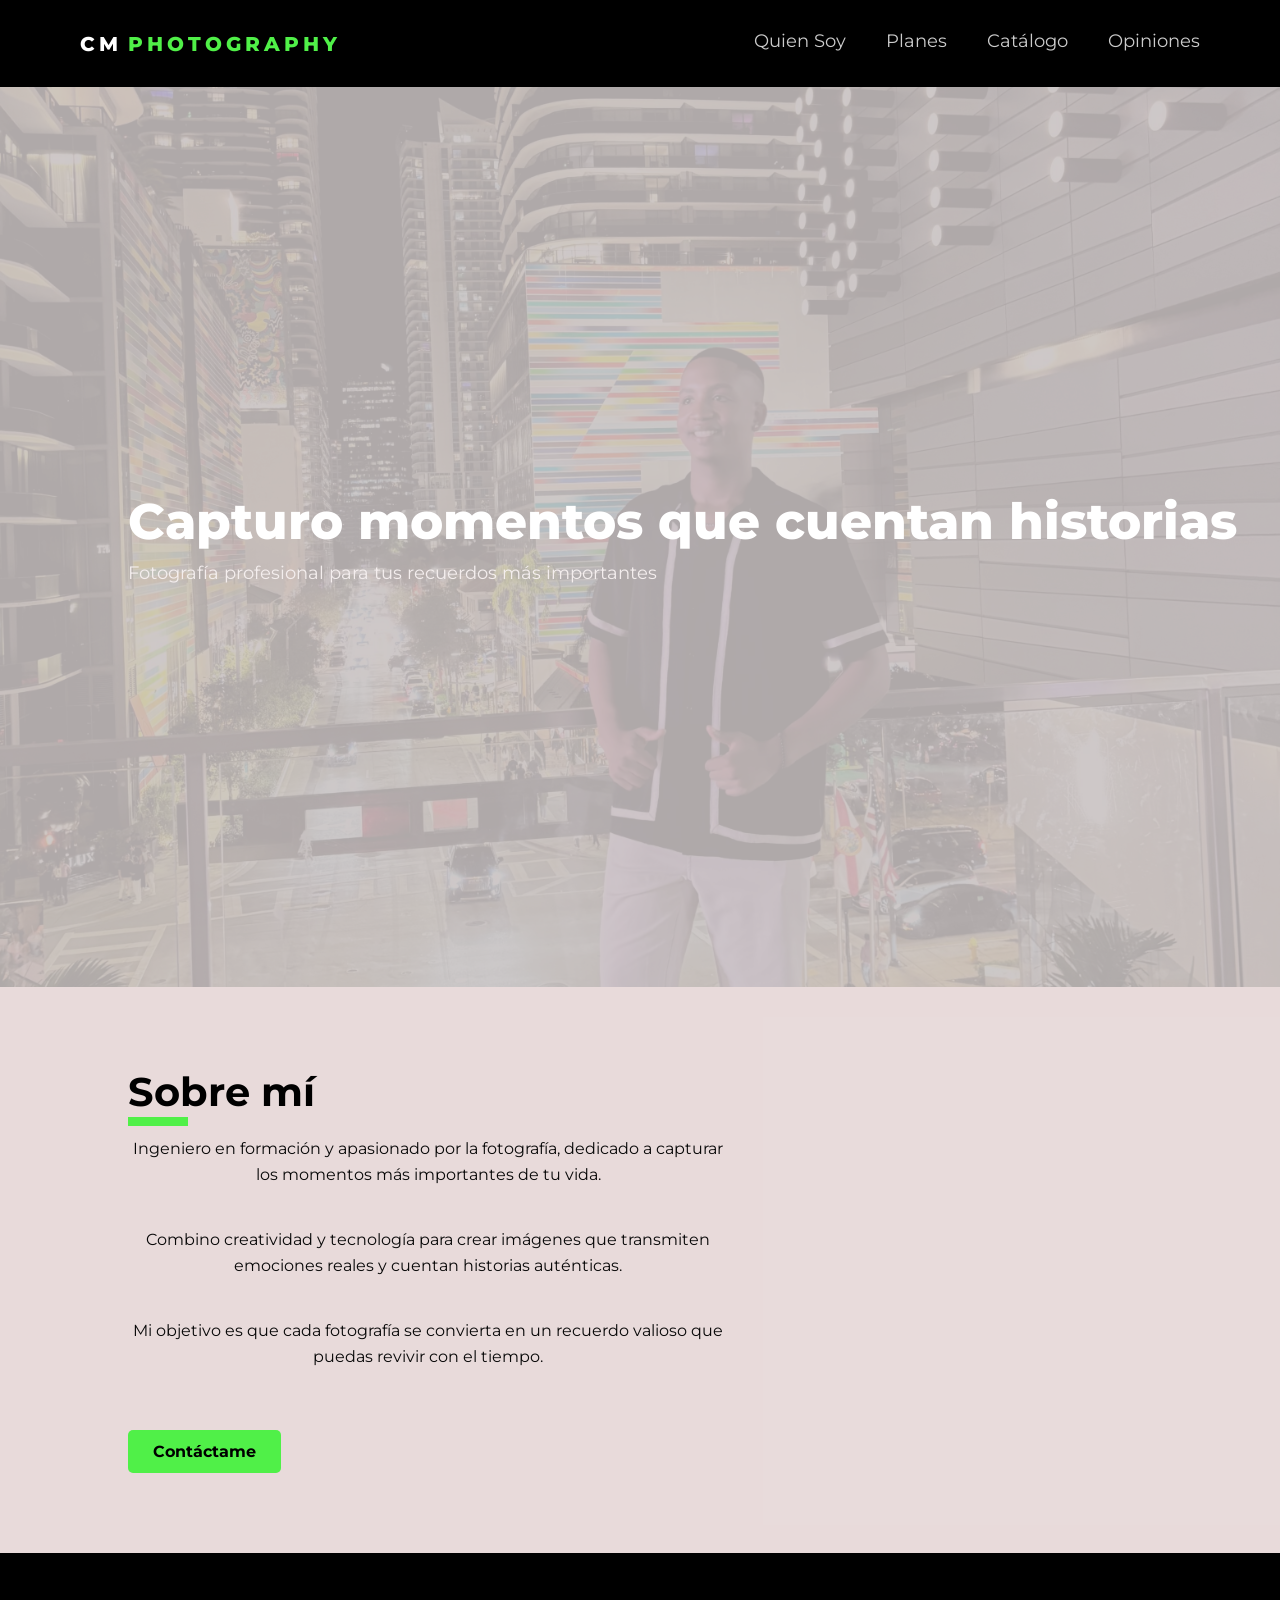
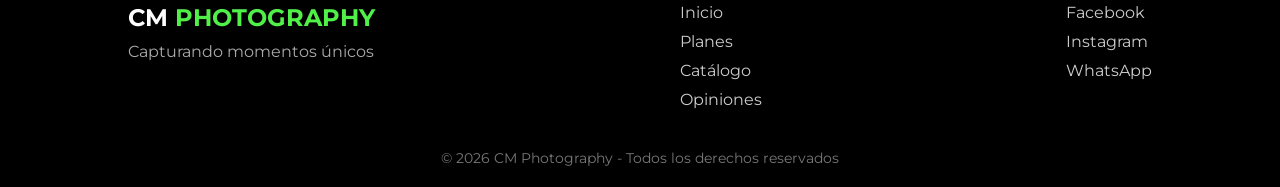
<file: index.html>
<!DOCTYPE html>
<html lang="es">
<head>
  <meta charset="UTF-8">
  <meta name="viewport" content="width=device-width, initial-scale=1.0">
  <title>CM Photography</title>
  <link rel="icon" type="image/png" href="imagenes/LOGOO.png">
  <link rel="stylesheet" href="css/style.css">

  <link href="https://fonts.googleapis.com/css2?family=Montserrat:wght@400;600;700&display=swap" rel="stylesheet">
</head>

<body>

<header>
  <div class="logo">
    <span class="cine">CM</span>
    <span class="grid">PHOTOGRAPHY</span>
  </div>

  <nav>
    <a href="index.html">Quien Soy</a>
    <a href="Planes.html">Planes</a>
    <a href="Catalogo.html">Catálogo</a>
    <a href="opiniones.html">Opiniones</a>
  </nav>
</header>

<!-- HERO -->
<section class="hero">

  <img src="imagenes/foto.jpeg" alt="Foto personal">

  <div class="hero-text">
    <h1>Capturo momentos que cuentan historias</h1>
    <p>Fotografía profesional para tus recuerdos más importantes</p>
  </div>

</section>

<!-- SOBRE MI -->
<section class="about">

  <div class="about-text">
    <h2>Sobre mí</h2>

    <p>
      Ingeniero en formación y apasionado por la fotografía, dedicado a capturar los momentos más importantes de tu vida.
    </p>

    <p>
      Combino creatividad y tecnología para crear imágenes que transmiten emociones reales y cuentan historias auténticas.
    </p>

    <p>
      Mi objetivo es que cada fotografía se convierta en un recuerdo valioso que puedas revivir con el tiempo.
    </p>

    <a href="#" class="btn">Contáctame</a>
  </div>

</section>

<footer class="footer">

  <div class="footer-container">

    <div class="footer-logo">
      <h3>CM <span>PHOTOGRAPHY</span></h3>
      <p>Capturando momentos únicos</p>
    </div>

    <div class="footer-links">
      <a href="index.html">Inicio</a>
      <a href="Planes.html">Planes</a>
      <a href="Catalogo.html">Catálogo</a>
      <a href="opiniones.html">Opiniones</a>
    </div>

    <div class="footer-social">
      <a href="#">Facebook</a>
      <a href="#">Instagram</a>
      <a href="#">WhatsApp</a>
    </div>

  </div>

  <p class="copy">© 2026 CM Photography - Todos los derechos reservados</p>

</footer>

</body>
</html>
</file>
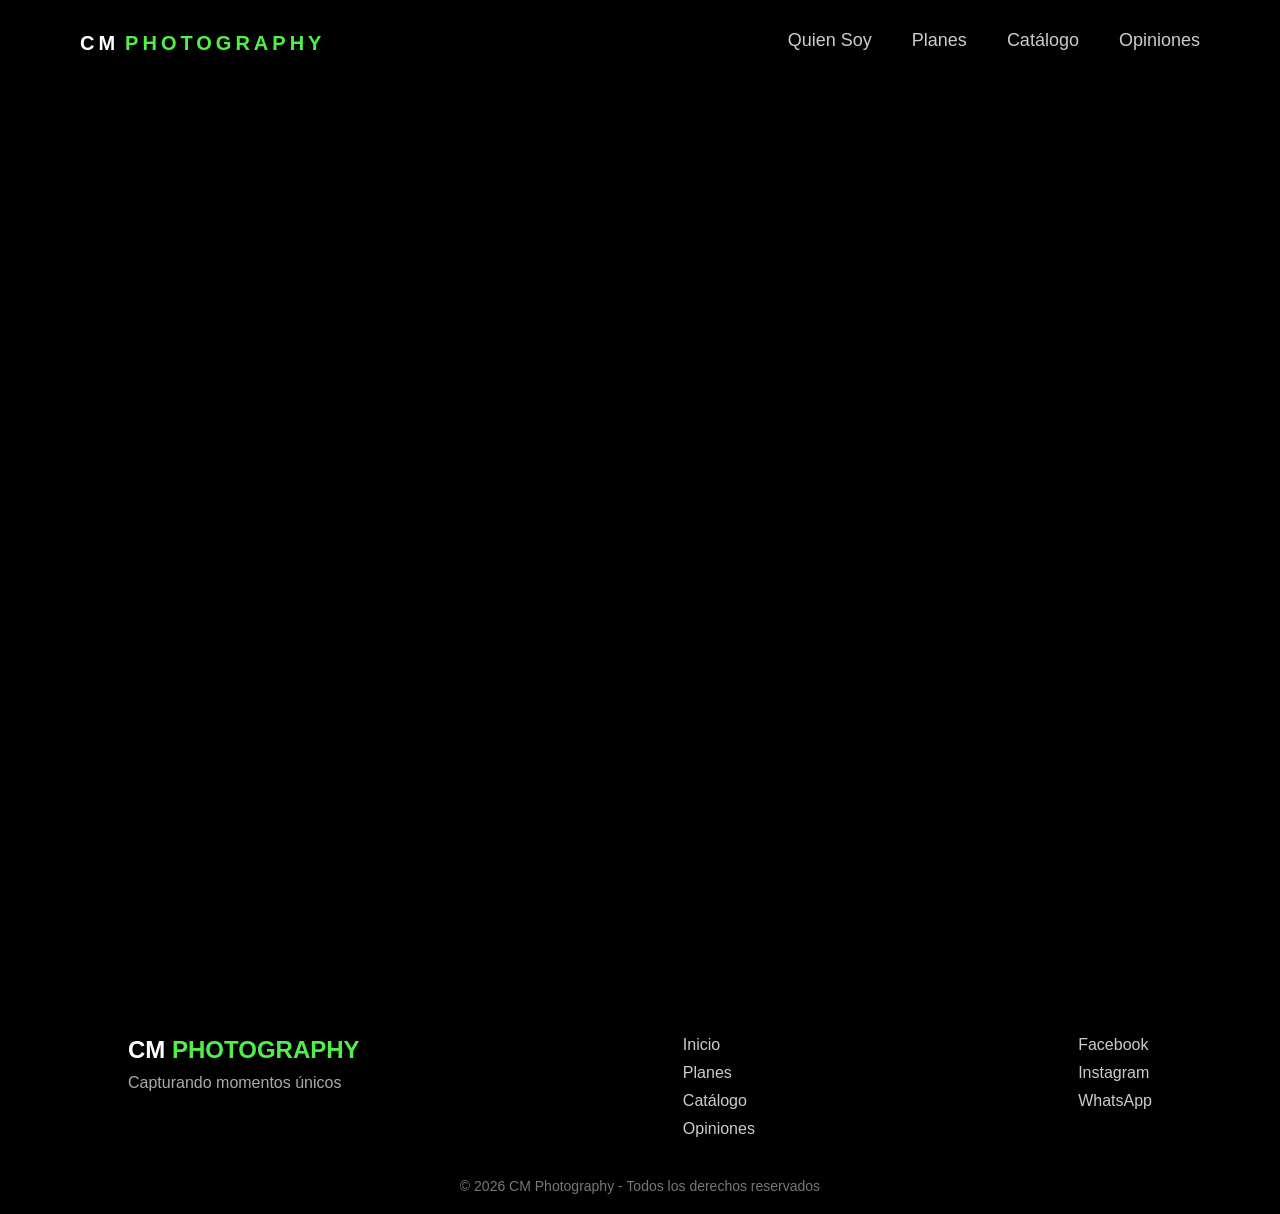
<file: Catalogo.html>
<!DOCTYPE html>
<html lang="en">
<head>
    <meta charset="UTF-8">
    <meta name="viewport" content="width=device-width, initial-scale=1.0">
    <title>CM Photography</title>
  <link rel="icon" type="image/png" href="imagenes/LOGOO.png">
    <link rel="stylesheet" href="css/style.css">
    <link rel="stylesheet" href="Catálogo.css">
</head>
<body>
<header>
  <div class="logo">
    <span class="cine">CM</span>
    <span class="grid">PHOTOGRAPHY</span>
  </div>

  <nav>
    <a href="index.html">Quien Soy</a>
    <a href="Planes.html">Planes</a>
    <a href="Catalogo.html">Catálogo </a>
    <a href="opiniones.html">Opiniones</a>
  </nav>
</header>

<div class="gallery">
  <div class="card card1" style="--i:1;"><img src="imagenes/paisaje.jpeg"></div>
  <div class="card card2" style="--i:2;"><img src="imagenes/mont.jpeg"></div>
  <div class="card card3" style="--i:3;"><img src="imagenes/pasa1.jpeg"></div>
  <div class="card card4" style="--i:4;"><img src="imagenes/pers.jpeg"></div>
  <div class="card card5" style="--i:5;"><img src="imagenes/retrato.jpeg"></div>
  <div class="card card6" style="--i:6;"><img src="imagenes/ak.jpeg"></div>
  <div class="card card7" style="--i:7;"><img src="imagenes/lod.jpeg"></div>
  <div class="card card8" style="--i:8;"><img src="imagenes/persnm.jpeg"></div>
</div>

    <footer class="footer">

  <div class="footer-container">

    <div class="footer-logo">
      <h3>CM <span>PHOTOGRAPHY</span></h3>
      <p>Capturando momentos únicos</p>
    </div>

    <div class="footer-links">
      <a href="index.html">Inicio</a>
      <a href="Planes.html">Planes</a>
      <a href="Catalogo.html">Catálogo </a>
      <a href="opiniones.html">Opiniones</a>
    </div>

    <div class="footer-social">
      <a href="#">Facebook</a>
      <a href="#">Instagram</a>
      <a href="#">WhatsApp</a>
    </div>

  </div>

  <p class="copy">© 2026 CM Photography - Todos los derechos reservados</p>

</footer>
</body>
</html>
</file>
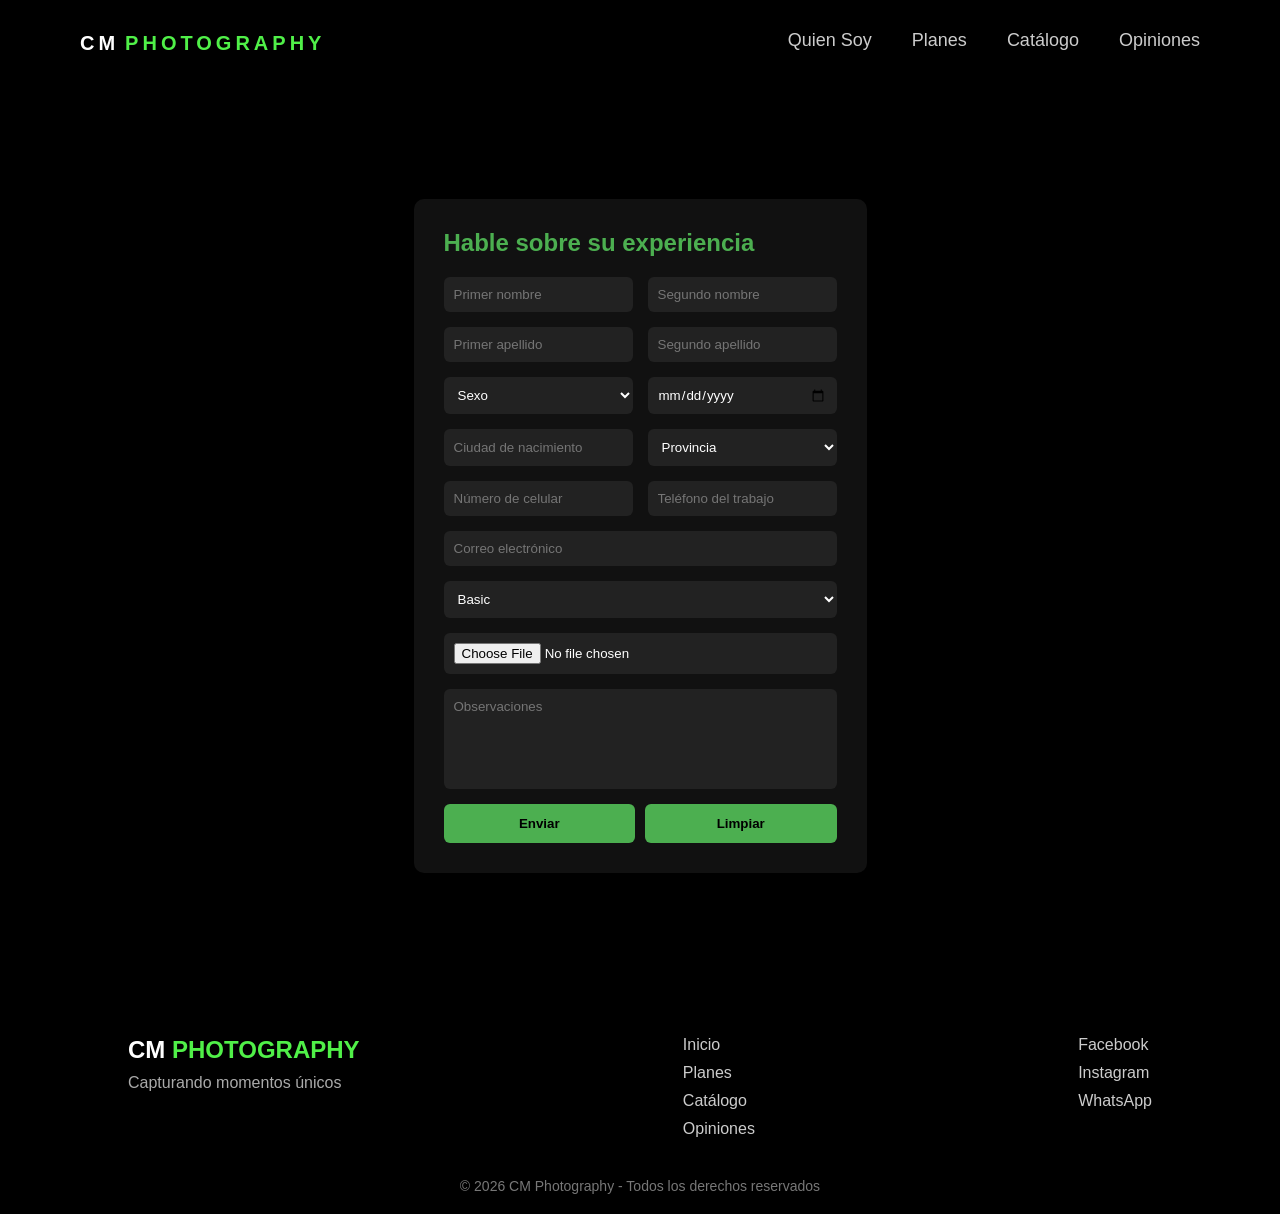
<file: opiniones.html>
<!DOCTYPE html>
<html lang="es">
<head>
    <meta charset="UTF-8">
    <meta name="viewport" content="width=device-width, initial-scale=1.0">
    <title>CM Photography</title>
    <link rel="icon" type="image/png" href="imagenes/LOGOO.png">
    <link rel="stylesheet" href="css/style.css">
    <link rel="stylesheet" href="opiniones.css">
</head>

<body>

<header>
  <div class="logo">
    <span class="cine">CM</span>
    <span class="grid">PHOTOGRAPHY</span>
  </div>

  <nav>
    <a href="index.html">Quien Soy</a>
    <a href="Planes.html">Planes</a>
    <a href="Catalogo.html">Catálogo</a>
    <a href="opiniones.html">Opiniones</a>
  </nav>
</header>

<!-- CONTENEDOR CENTRADO -->
<div class="form-container">

  <section class="form-section">
    <h2>Hable sobre su experiencia</h2>

    <form class="form-grid">

      <!-- Datos personales -->
      <input type="text" placeholder="Primer nombre">
      <input type="text" placeholder="Segundo nombre">

      <input type="text" placeholder="Primer apellido">
      <input type="text" placeholder="Segundo apellido">

      <select>
        <option>Sexo</option>
        <option>Masculino</option>
        <option>Femenino</option>
      </select>

      <input type="date">

      <!-- Ubicación -->
      <input type="text" placeholder="Ciudad de nacimiento">

      <select>
        <option>Provincia</option>
        <option>Azua</option>
        <option>Santo Domingo</option>
        <option>Santiago</option>
      </select>

      <!-- Contacto -->
      <input type="tel" placeholder="Número de celular">
      <input type="tel" placeholder="Teléfono del trabajo">

      <input type="email" placeholder="Correo electrónico" class="full-width">

      <!-- Servicio -->
      <select class="full-width">
        <option>Basic</option>
        <option>Standar</option>
        <option>Premium</option>
      </select>

      <!-- Subir imagen -->
      <input type="file" class="full-width">

      <!-- Observaciones -->
      <textarea placeholder="Observaciones" class="full-width"></textarea>

      <!-- Botones -->
      <div class="buttons full-width">
        <button type="submit">Enviar</button>
        <button type="reset">Limpiar</button>
      </div>

    </form>
  </section>

</div>

<footer class="footer">

  <div class="footer-container">

    <div class="footer-logo">
      <h3>CM <span>PHOTOGRAPHY</span></h3>
      <p>Capturando momentos únicos</p>
    </div>

    <div class="footer-links">
      <a href="index.html">Inicio</a>
      <a href="Planes.html">Planes</a>
      <a href="Catalogo.html">Catálogo</a>
      <a href="opiniones.html">Opiniones</a>
    </div>

    <div class="footer-social">
      <a href="#">Facebook</a>
      <a href="#">Instagram</a>
      <a href="#">WhatsApp</a>
    </div>

  </div>

  <p class="copy">© 2026 CM Photography - Todos los derechos reservados</p>

</footer>

</body>
</html>
</file>
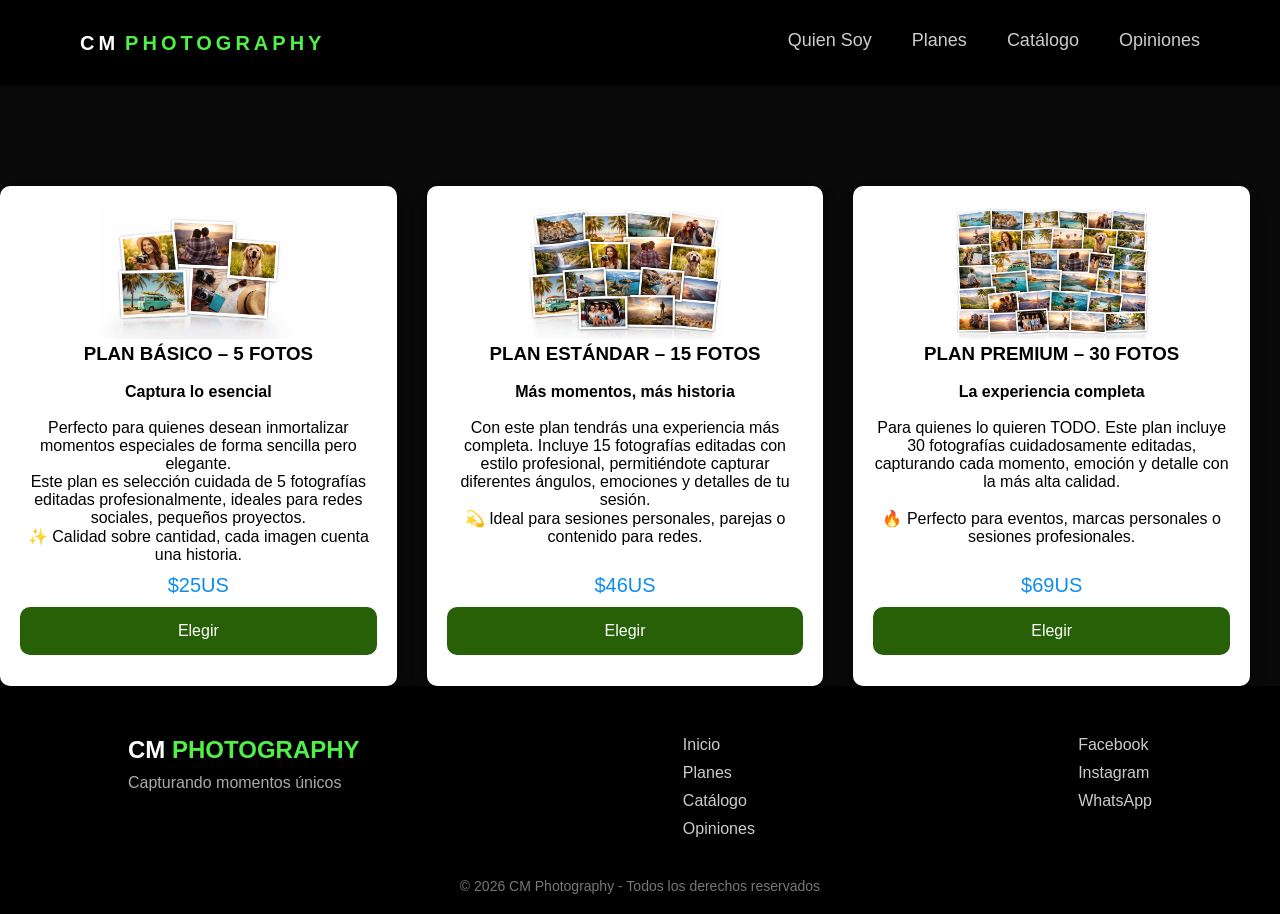
<file: Planes.html>
<!DOCTYPE html>
<html lang="en">
<head>
    <meta charset="UTF-8">
    <meta name="viewport" content="width=device-width, initial-scale=1.0">
    <link rel="stylesheet" href="css/style.css">
    <link rel="stylesheet" href="planes.css">
    <title>CM Photography</title>
  <link rel="icon" type="image/png" href="imagenes/LOGOO.png">
</head>
<body>
    <header>
  <div class="logo">
    <span class="cine">CM</span>
    <span class="grid">PHOTOGRAPHY</span>
  </div>

  <nav>
    <a href="index.html">Quien Soy</a>
    <a href="Planes.html">Planes</a>
    <a href="Catalogo.html">Catálogo </a>
    <a href="opiniones.html">Opiniones</a>
  </nav>
</header>

<div class="contenedor">

    <div class="card">
        <img src="imagenes/collage5.png">
        <h3>PLAN BÁSICO – 5 FOTOS</h3>
        <br>
       <h4><p>Captura lo esencial</p></h4>
       <br>
<p>Perfecto para quienes desean inmortalizar momentos especiales de forma sencilla pero elegante.</p>

<p>Este plan es selección cuidada de 5 fotografías editadas profesionalmente, ideales para redes sociales, pequeños proyectos.</p>

<p>✨ Calidad sobre cantidad, cada imagen cuenta una historia.</p>
        <span class="precio">$25US</span>
        <div class="barra">Elegir</div>
    </div>

    <div class="card">
        <img src="imagenes/collage15.png">
        <h3> PLAN ESTÁNDAR – 15 FOTOS</h3>
        <br>
        <h4>Más momentos, más historia</h4>
        <br>
       
        <p>Con este plan tendrás una experiencia más completa. Incluye 15 fotografías editadas con estilo profesional, permitiéndote capturar diferentes ángulos, emociones y detalles de tu sesión.</p>

        <p>💫 Ideal para sesiones personales, parejas o contenido para redes.</p>

        <br>
        <span class="precio">$46US</span>
        <div class="barra">Elegir</div>
    </div>

    <div class="card">
        <img src="imagenes/collage30.png">
        
        <h3>PLAN PREMIUM – 30 FOTOS</h3>
        <br>
        <h4>La experiencia completa</h4>
        <br>

        <p>Para quienes lo quieren TODO. Este plan incluye 30 fotografías cuidadosamente editadas, capturando cada momento, emoción y detalle con la más alta calidad.</p>
        <br>
        <p>🔥 Perfecto para eventos, marcas personales o sesiones profesionales.</p>
        <br>
        <span class="precio">$69US</span>
        <div class="barra">Elegir</div>
    </div>
 <footer>

    
 </footer>
</div>







    <footer class="footer">

  <div class="footer-container">

    <div class="footer-logo">
      <h3>CM <span>PHOTOGRAPHY</span></h3>
      <p>Capturando momentos únicos</p>
    </div>

    <div class="footer-links">
      <a href="index.html">Inicio</a>
      <a href="Planes.html">Planes</a>
      <a href="Catalogo.html">Catálogo </a>
      <a href="opiniones.html">Opiniones</a>
    </div>

    <div class="footer-social">
      <a href="#">Facebook</a>
      <a href="#">Instagram</a>
      <a href="#">WhatsApp</a>
    </div>

  </div>

  <p class="copy">© 2026 CM Photography - Todos los derechos reservados</p>

</footer>
</body>
</html>
</file>
<file: css/style.css>
*{
  margin:0;
  padding:0;
  box-sizing:border-box;
  font-family: 'Montserrat', Helvetica, sans-serif;
}

body{
  font-family: 'Montserrat', sans-serif;
}

/* HEADER */
header{
  display:flex;
  justify-content:space-between;
  align-items:center;
  padding: 30px 80px;
  background:black;
  position:sticky;
  top:0;
  z-index:1000;
}

header p {
  margin: 0 5px;
  font-style: italic;
}

/* HERO */
.hero {
  position: relative;
  height: 100vh;
  overflow: hidden;
}

.hero img {
  width: 100%;
  height: 100%;
  object-fit: cover;
  filter: brightness(0.5); 
}

.hero::after {
  content: "";
  position: absolute;
  top: 0;
  left: 0;
  width: 100%;
  height: 100%;
  background: rgba(231, 224, 224, 0.755);
}


.hero-text {
  position: absolute;
  top: 50%;
  left: 10%;
  transform: translateY(-50%);
  color: white;
  z-index: 2;
}

.hero-text h1 {
  font-size: 50px;
  font-weight: 800;
}

.hero-text p {
  margin-top: 10px;
  font-size: 18px;
  color: #f4eeee;
}


.logo{
  font-size:20px;
  font-weight:800;
  letter-spacing:4px;
  text-transform:uppercase;
  display:flex;
  align-items:center;
}

.logo:hover{
  transform:scale(1.05);
  transition:0.3s;
}

.cine{
  color:white;
}

.grid{
  color:#50f048;
  margin-left:6px;
}

/* MENU */
nav{
  display:flex;
  gap:40px;
}

nav a{
  text-decoration:none;
  color:#ccc;
  font-size:18px;
  position:relative;
  padding-bottom:5px;
  transition:0.3s;
}

nav a:hover{
  color:white;
}


nav a::after{
  content:"";
  position:absolute;
  left:0;
  bottom:0;
  width:0;
  height:2px;
  background:#50f048;
  transition:0.3s;
}

nav a:hover::after{
  width:100%;
}
.about{
  padding: 80px 10%;
  background: #e6d7d7e8;
  color: white;
}

.about-container{
  display: flex;
  align-items: center;
  gap: 50px;
}

/* IMAGEN */
.about-image img{
  width: 100%;
  max-width: 350px;
  border-radius: 10px;
  
  transition: 0.4s;
}

.about-image img:hover{
  transform: scale(1.05);
}


.about-text{
  max-width: 600px;
  
  
}

.about-text h2{
  font-size: 40px;
  margin-bottom: 20px;
  position: relative;
  color: black ;
}


.about-text h2::after{
  content: "";
  width: 60px;
  height: 9px;
  background: #50f048;
  position: absolute;
  left: 0;
  bottom: -10px;
}

.about-text p{
  margin-bottom: 40px;
  line-height: 1.6;
  color: #080808;
  text-align: center;

 
}


.btn{
  display: inline-block;
  margin-top: 20px;
  padding: 12px 25px;
  background: #50f048;
  color: black;
  text-decoration: none;
  font-weight: bold;
  border-radius: 5px;
  transition: 0.3s;
}

.btn:hover{
  background: rgb(3, 143, 64);
  transform: translateY(-2px);
}
.footer{
  background: #000;
  color: white;
  padding: 50px 10% 20px;
}

.footer-container{
  display: flex;
  justify-content: space-between;
  flex-wrap: wrap;
  gap: 30px;
}

/* LOGO */
.footer-logo h3{
  font-size: 24px;
}

.footer-logo span{
  color: #50f048;
}

.footer-logo p{
  margin-top: 10px;
  color: #aaa;
}

/* LINKS */
.footer-links,
.footer-social{
  display: flex;
  flex-direction: column;
  gap: 10px;
}

.footer a{
  color: #ccc;
  text-decoration: none;
  transition: 0.3s;
}

.footer a:hover{
  color: #50f048;
}

/* COPYRIGHT */
.copy{
  text-align: center;
  margin-top: 40px;
  font-size: 14px;
  color: #777;
}

@media (max-width: 768px){

  .about-container{
    flex-direction: column;
    text-align: center;
  }

  .footer-container{
    flex-direction: column;
    text-align: center;
  }

}
</file>
<file: Catálogo.css>
.gallery {
  position: relative;
  width: 100%;
  height: 100vh;
  overflow: hidden;
}
body {
  font-family: Arial, sans-serif;
  background-color: #000;
  color: #fff;
}

/* estilo de cada card */
.card {
  position: absolute;
  width: 150px;
  height: 200px;

  background-size: cover;
  background-position: center;

  top: 50%;
  left: 100%;

  transform: translateY(-50%);

  animation: move 16s linear infinite;
  animation-delay: calc(var(--i) * -2s);
}

.card1 { background-image: url('imagenes/mont.jpeg'); }
.card2 { background-image: url('imagenes/paisaje.jpeg'); }
.card3 { background-image: url('imagenes/pasa1.jpeg'); }
.card4 { background-image: url('imagenes/pers.jpeg'); }
.card5 { background-image: url('imagenes/retrato.jpeg'); }
.card6 { background-image: url('imagenes/ak.jpeg'); }
.card7 { background-image: url('imagenes/lod.jpeg'); }
.card8 { background-image: url('imagenes/persnm.jpeg'); }

/* animación */
@keyframes move {
  0% {
    transform: translateX(0) translateY(-50%);
  }
  100% {
    transform: translateX(-120vw) translateY(-50%);
  }
}
.card img {
  width: 150%;
  height: 200%;
  object-fit: cover;
  border-radius: 12px;
}
</file>
<file: opiniones.css>
body {
  font-family: Arial, sans-serif;
  background-color: #000;
  color: #fff;
}

/* Contenedor */
.form-section {
  max-width: 900px;
  margin: 40px auto;
  background: #111;
  padding: 30px;
  border-radius: 10px;
}

/* Título */
.form-section h2 {
  margin-bottom: 20px;
  color: #4CAF50;
}

/* Grid */
.form-grid {
  display: grid;
  grid-template-columns: repeat(2, 1fr);
  gap: 15px;
}

/* Inputs */
.form-grid input,
.form-grid select,
.form-grid textarea {
  width: 100%;
  padding: 10px;
  border: none;
  border-radius: 6px;
  background: #222;
  color: #fff;
}

/* Textarea */
textarea {
  min-height: 100px;
  resize: none;
}

/* Elementos que ocupan todo el ancho */
.full-width {
  grid-column: span 2;
}

/* Botones */
.buttons {
  display: flex;
  gap: 10px;
}

button {
  flex: 1;
  padding: 12px;
  border: none;
  border-radius: 6px;
  background: #4CAF50;
  color: #000;
  font-weight: bold;
  cursor: pointer;
  transition: 0.3s;
}

button:hover {
  background: #66ff66;
}
.form-container {
  display: flex;
  justify-content: center;
  align-items: center;
  min-height: 100vh;
}
.form-section {
  max-width: 900px;
  margin: 80px auto; /* espacio arriba y abajo */
}

/* Responsive */
@media (max-width: 600px) {
  .form-grid {
    grid-template-columns: 1fr;
  }

  .full-width {
    grid-column: span 1;
  }
}
</file>
<file: planes.css>
body{
    font-family: Arial;
    background: #090909;
}

/* CONTENEDOR FLEX */
.contenedor{
    display: flex;
    justify-content: center;
    gap: 30px;
    margin-top: 100px;
}

.card{
    background: rgb(255, 255, 255);
    width: 400px;
    height: 500px;
    text-align: center;
    padding: 20px;
    border-radius: 10px;

    box-shadow:
        0 4px 6px rgba(0,0,0,0.05),
        0 10px 20px rgba(0,0,0,0.08);

    transition: all 0.3s ease;
}

.card img{
    width: 200px;
}



.precio{
    display: block;
    color: rgb(12, 142, 234);
    font-size: 20px;
    margin: 10px 0;
}

/* BARRA INFERIOR */
.barra{
    background: rgb(39, 96, 6);
    color: white;
    padding: 15px;
    border-radius: 10px;
}

.card:hover{
    transform: translateY(-8px);

    box-shadow:
        0 10px 20px rgba(0,0,0,0.1),
        0 20px 30px rgba(0,0,0,0.12);
}

.card:hover .precio{
   color: #39FF14;
}
</file>
